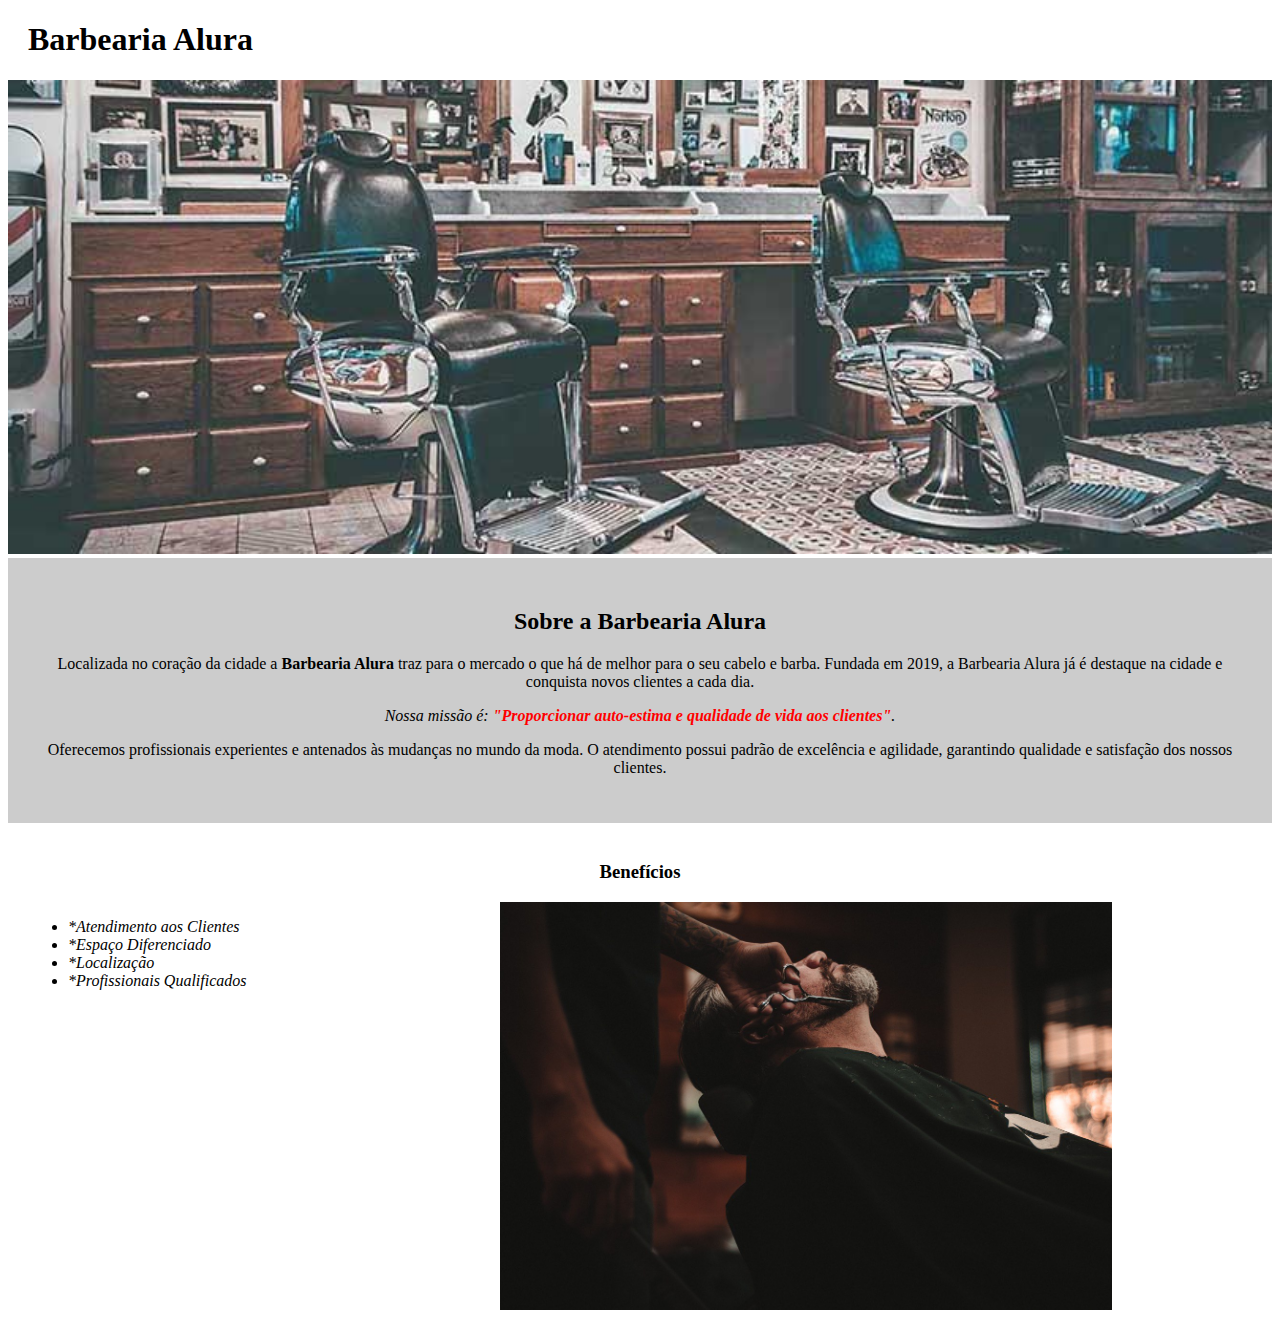
<file: Trabalho Barbearia/index.html>
<!DOCTYPE html>
<html lang="pt-br">

      <head>
         <meta charset="UTF-8">
         <title>Home - Barbearia Alura</title>
         <link rel="stylesheet" href="style-home.css">

         <style>
           
         </style>
      </head>

      <body>
            <header>
                  <h1 class="titlepri">Barbearia Alura</h1>
            </header>
          <img id="banner" src="banner.jpg">
          <div class="principal">

         <h2 class="titlecent">Sobre a Barbearia Alura</h2>

         <p>Localizada no coração da cidade a <strong>Barbearia Alura</strong> traz para o mercado o que há de melhor para o seu cabelo e barba. Fundada em 2019, a Barbearia Alura já é destaque na cidade e conquista novos clientes a cada dia.</p>
   
         <p id="objetivo"><em>Nossa missão é: <strong>"Proporcionar auto-estima e qualidade de vida aos clientes"</strong>.</em></p>
   
         <p>Oferecemos profissionais experientes e antenados às mudanças no mundo da moda. O atendimento possui padrão de excelência e agilidade, garantindo qualidade e satisfação dos nossos clientes.</p>
        
        </div>

        <div class="beneficios">

         <h3 class="titlecent">Benefícios</h3>
         <ul>

         <li class="itens">*Atendimento aos Clientes</li>
         <li class="itens">*Espaço Diferenciado</li>
         <li class="itens">*Localização</li>
         <li class="itens">*Profissionais Qualificados</li>
        </ul>

        <img src="beneficios.jpg" class="imgbeneficios">

        </div>
      </body>
</html>
</file>
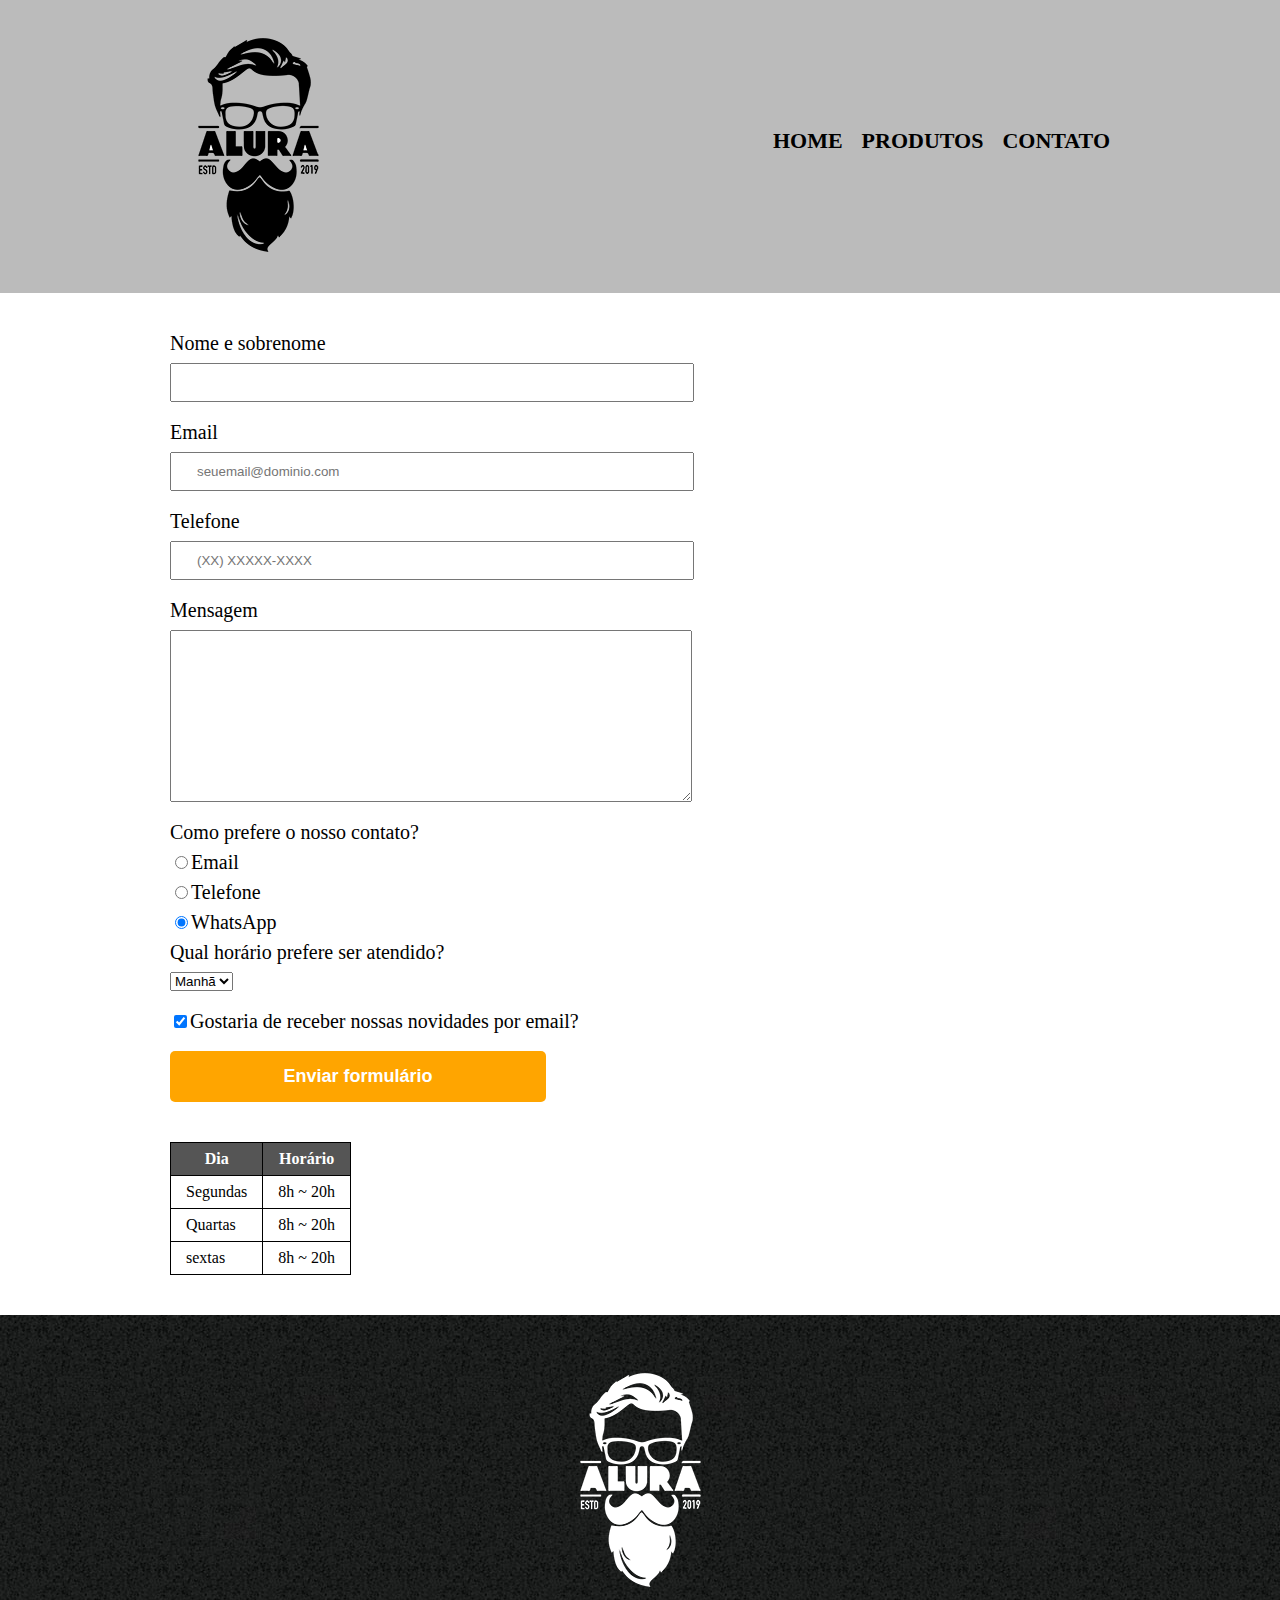
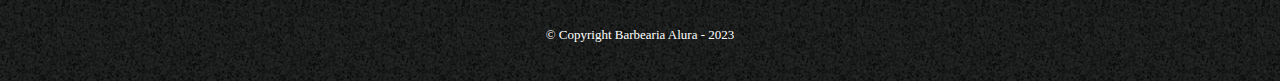
<file: Trabalho Barbearia/contato.html>
<!DOCTYPE html>
<html lang="pt-br">

   <head>
      <meta charset="UTF-8">
      <title>Contato - Barbearia Alura</title>

      <link rel="stylesheet" href="reset.css">
      <link rel="stylesheet" href="style.css">
   </head>
   <body>
      <header>
        <div class="caixa">
            <h1><img src="logo.png" alt="Logo da Barbearia Alura"></h1>
             
            <nav>
                <ul>
                    <li><a href="index.html">Home</a></li>
                    <li><a href="produtos.html">Produtos</a></li>
                    <li><a href="contato.html">Contato</a></li>
                </ul>
            </nav>
        </div>
      </header>

      <main>
        <form>
             <label for="nome">Nome e sobrenome</label>
             <input type="text" id="nome" class="input-padrao" required>

             <label for="email">Email</label>
             <input type="email" id="email" class="input-padrao" required placeholder="seuemail@dominio.com">

             <label for="telefone">Telefone</label>
             <input type="tel" id="telefone" class="input-padrao" required placeholder="(XX) XXXXX-XXXX">

             <label for="mensagem">Mensagem</label>
             <textarea cols="70" rows="10" id="mensagem" class="input-padrao" required></textarea>

             <div>
                <p>Como prefere o nosso contato?</p>
                <label for="radio-email"><input type="radio" name="contato" value="email" id="radio-email">Email</label>
                
                <label for="radio-telefone"><input type="radio" name="contato" value="telefone" id="radio-telefone">Telefone</label>
                
                <label for="radio-whatsapp"><input type="radio" name="contato" value="whatsapp" id="radio-whatsapp" checked>WhatsApp</label>
                
             </div>

               <div>
                  <p>Qual horário prefere ser atendido?</p>
                  <select>
                  <option>Manhã</option>
                  <option>Tarde</option>
                  <option>Noite</option>
                  </select>
               </div>

             <label class="checkbox"><input type="checkbox" checked>Gostaria de receber nossas novidades por email?</label>

             <input type="submit" value="Enviar formulário" class="enviar">
        </form>

        <table>

            <thead>
              <tr>
                  <th>Dia</th>
                  <th>Horário</th>
             </tr>
            </thead>

            <tbody>
              <tr>
                  <td>Segundas</td>
                  <td>8h ~ 20h</td>
              </tr>

              <tr>
                  <td>Quartas</td>
                  <td>8h ~ 20h</td>
              </tr>

              <tr>
                  <td>sextas</td>
                  <td>8h ~ 20h</td>
              </tr>
            </tbody>

        </table>
      </main>

      <footer>
         <img src="logo-branco.png" alt="Logo da Barbearia Alura">
         <p class="copyr">&copy; Copyright Barbearia Alura - 2023</p>
      </footer>

   </body>

</html>
</file>
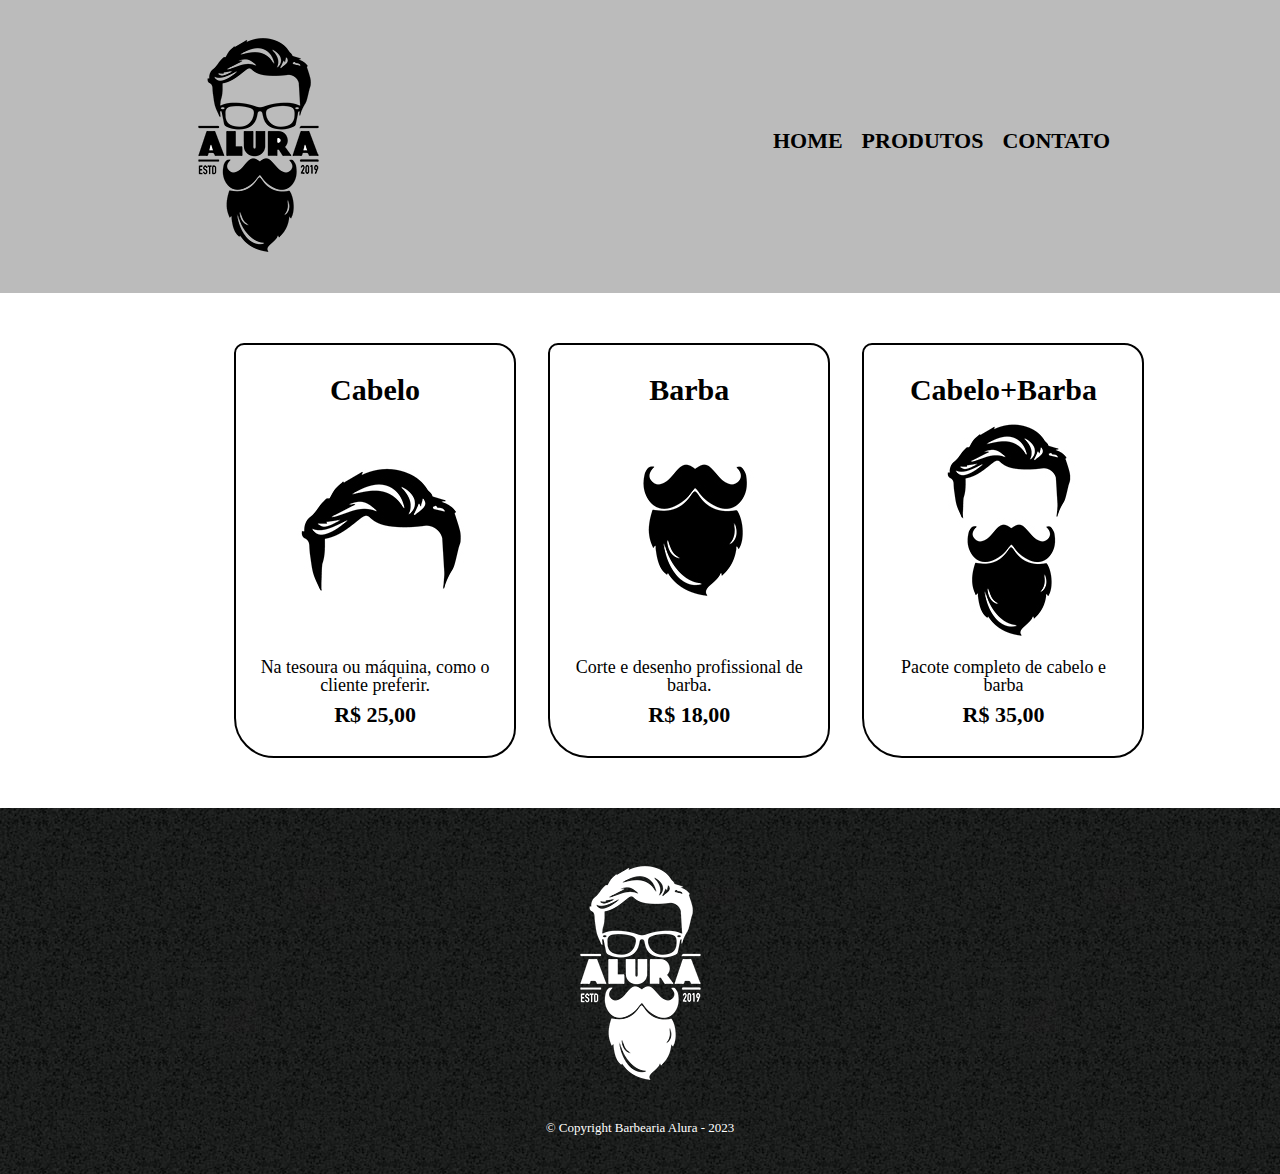
<file: Trabalho Barbearia/produtos.html>
<!DOCTYPE html>
 <html lang="pt-br">

      <head>
        <meta charset="UTF-8">
        <title>Produtos - Barbearia Alura</title>

        <link rel="stylesheet" href="reset.css">
        <link rel="stylesheet" href="style.css">
      </head>

      <body>

         <header>
           <div class="caixa">
             <h1><img src="logo.png"></h1>
            <nav> 

             <ul>
                <li><a href="index.html">Home</a></li>
                <li><a href="produtos.html">Produtos</a></li>
                <li><a href="contato.html">Contato</a></li>
             </ul>

            </nav>
           </div>
         </header>

         <main>
           <ul class="produtos">
             <li>
                 <h2>Cabelo</h2>
                 <img src="cabelo.jpg">
                 <p class="descricao">Na tesoura ou máquina, como o cliente preferir.</p>
                 <p class="preco">R$ 25,00</p>
             </li>

             <li>
                  <h2>Barba</h2>
                  <img src="barba.jpg">
                  <p class="descricao">Corte e desenho profissional de barba.</p>
                  <p class="preco">R$ 18,00</p>
             </li>

             <li>
                  <h2>Cabelo+Barba</h2>
                  <img src="cabelo+barba.jpg">
                  <p class="descricao">Pacote completo de cabelo e barba</p>
                  <p class="preco">R$ 35,00</p>
             </li>
           </ul>
         </main>

         <footer>
            <img src="logo-branco.png">
            <p class="copyr">&copy; Copyright Barbearia Alura - 2023</p>
         </footer>
      </body>
</html>
</file>
<file: Trabalho Barbearia/style-home.css>
p {
    text-align: center
}

  em strong {
     color: red;
  }

   #objetivo {
     text-align: center;
   }

   .titlepri {
     padding-left: 20px;
   }

   .titlecent {
       text-align: center;
    }

      #banner {
        width: 100%;
      }

        .itens {
            font-style: italic;
        }

          .beneficios {
            background: white;
            padding: 20px;
          }

            .principal {
              background: #CCCCCC;
              padding: 30px;
            }

            .imgbeneficios {
              width: 50%;
            }

            ul {
              display: inline-block;
              vertical-align: top;
              width: 20%;
              margin-right: 15%;
            }
</file>
<file: Trabalho Barbearia/style.css>
header {
    background: #BBBBBB;
    padding: 20px 0;
}

  .caixa {
     position: relative;
     width: 940px;
     margin: 0 auto;
  }

   nav {
     position: absolute;
     top: 110px;
     right: 0;
   }

   nav li {
     display: inline;
     margin: 0 0 0 15px;
   }

    nav a {
        text-transform: uppercase;
        color: #000000;
        font-weight: bold;
        font-size: 22px;
        text-decoration: none;
     }

     nav a:hover {
        color: #C78C19;
        text-decoration: underline;
     }

      .produtos {
        width: 940px;
        margin: 0 auto;
        padding: 50px;
      }

      .produtos li {
         display: inline-block;
         text-align: center;
         width: 30%;
         vertical-align: top;
         margin: 0 1.5%;
         padding: 30px 20px;
         box-sizing: border-box;
         border: 2px solid #000000;
         border-radius: 10px 20px 30px 40px;
      }

      .produtos li:hover {
        border-color: #C78C19;
      }

      .produtos li:active {
        border-color: 088C19;
      }

      .produtos li:hover h2 {
        font-size: 34px;
      }

      .produtos h2 {
        font-size: 30px;
        font-weight: bold;
      }
        
        .preco {
            font-size: 22px;
            font-weight: bold;
            margin: 10px 0 0;
            margin-top: 10px;
        }
          
          .descricao {
           font-size: 18px;
          }
           
           footer {
               text-align: center;
               background: url(bg.jpg);
               padding: 40px 0;
           }

           .copyr {
               color: white;
               font-size: 13px;
               margin: 20px 0 0;
           }

           main {
             width: 940px;
             margin: 0 auto;
           }

           form {
             margin: 40px 0;
           }

           form label, form p {
             display: block;
             font-size: 20px;
             margin: 0 0 10px;
           }

           .input-padrao {
             display: block;
             margin: 0 0 20px;
             padding: 10px 25px;
             width: 50%;
           }

           .checkbox {
             margin: 20px 0;
           }

             .enviar {
               width: 40%;
               padding: 15px 0;
               background: orange;
               color: white;
               font-weight: bold;
               font-size: 18px;
               border: none;
               border-radius: 5px;
               transition: 0.5s all;
               cursor: pointer;
             }

             .enviar:hover {
               background: darkorange;
               transform: scale(1.2);
             }

             table {
               margin: 20px 0 40px;
             }

             thead {
               background: #555555;
               color: white;
               font-weight: bold;
             }

             td, th {
               border: 1px solid #000000;
               padding: 8px 15px;
             }
</file>
